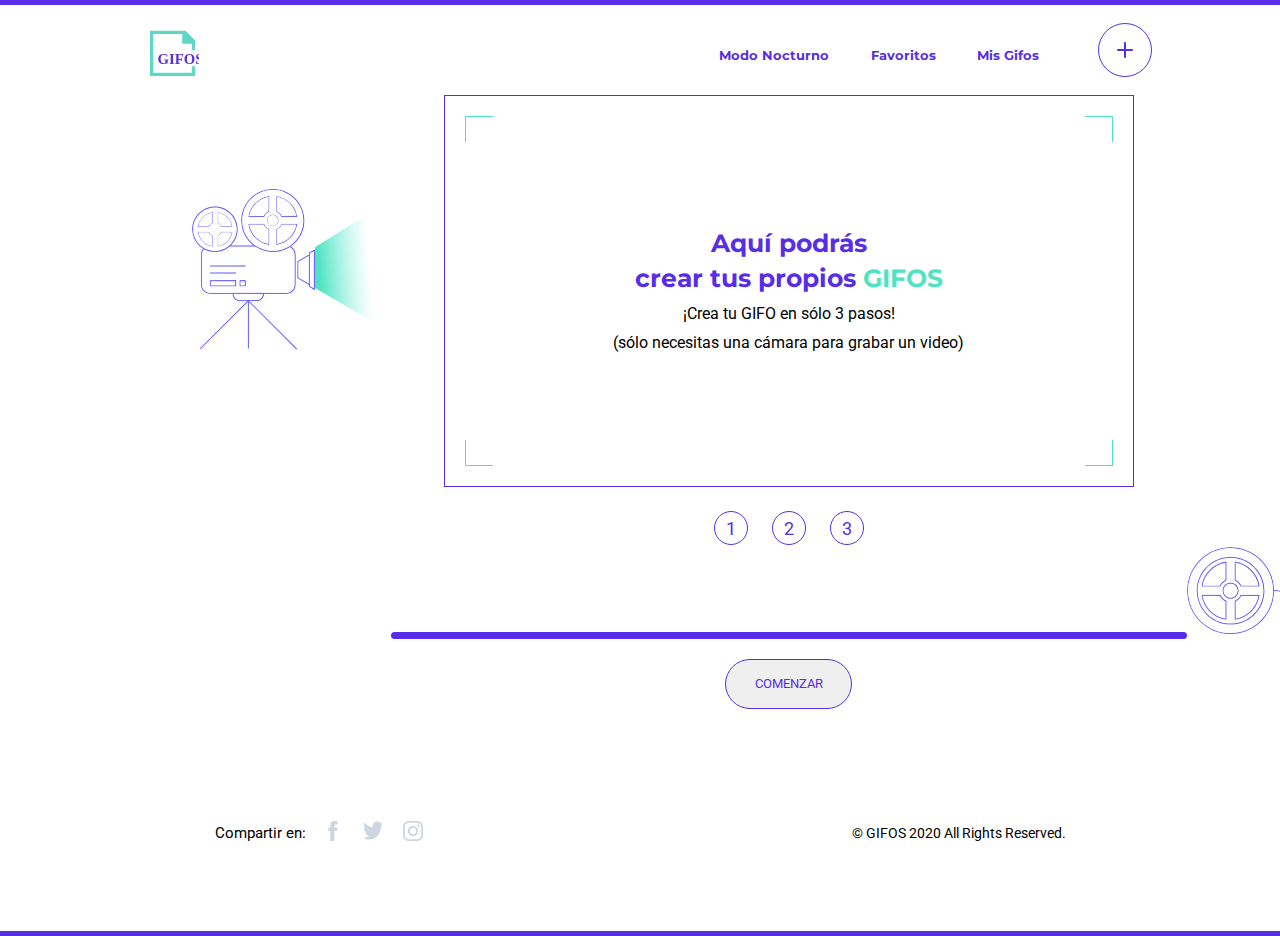
<file: HTML/creargifo.html>
<!DOCTYPE html>
<html lang="en">
<head>
    <meta charset="UTF-8">
    <meta http-equiv="X-UA-Compatible" content="IE=edge">
    <meta name="viewport" content="width=device-width, initial-scale=1.0">
    <title>Crear GIFO</title>
    <link rel="stylesheet" href="../CSS/styles.css">
</head>
<body>
    <nav class="navbar">
        <div class="navbar-content">
            <a href="../index.html"><img src="../ICONS/logo-mobile.svg" alt="logogifos" id="logo"></a>
            <div class="icon-container"><span class="nav-icon"></span></div>
            <ul class="menu">
                <li><a class="menu-link" id="darkmode-btn" href="#">Modo Nocturno</a><span></span></li>
                <li><a class="menu-link" href="../HTML/favoritos.html">Favoritos</a><span></span></span></li>
                <li><a class="menu-link" href="../HTML/misgifos.html">Mis Gifos</a><span></span></li>
                <div class="creargifo"><a href="../HTML/creargifo.html"><img src="../ICONS/button-crear-gifo.svg" alt="creategifo" ></a></div>
            </ul>
        </div>    
    </nav>
    <div class="cf-container">
        <div class="recorder-icon">
            <img src="../ICONS/camara.svg" alt="recorder" id="icon-recorder">
            <img src="../ICONS/element-luz-camara.svg" alt="camlight" id="recorder-light">
        </div>
        <div class="screen-container">
            <div class="screen">
                <div class="left-corners">
                    <div class="corner corner-1"></div>
                    <div class="corner corner-2"></div>
                </div>
                <div class="screen-content">
                    <div class="screen-title">Aquí podrás <br> crear tus propios <span>GIFOS</span></div>
                    <div class="screen-subtitle">¡Crea tu GIFO en sólo 3 pasos! <br> (sólo necesitas una cámara para grabar un video)</div>
                </div>
                <div class="right-corners">
                    <div class="corner corner-3"></div>
                    <div class="corner corner-4"></div>
                </div>
            </div>
            <div class="slider">
                <div class="slider-steps">
                    <div class="step" id="step-1">1</div>
                    <div class="step" id="step-2">2</div>
                    <div class="step" id="step-3">3</div>
                </div>
                <div class="slider-division"></div>
                <button id="cf-button">COMENZAR</button>
            </div>
        </div>
        <img src="../ICONS/pelicula.svg" alt="tape" id="icon-tape">
    </div>
    <footer>
        <div class="social-content">
            <div class="social-text">Compartir en:</div>
            <div class="social-icons"><a href="https://www.facebook.com/GIPHY" target="_blank"><img src="../ICONS/icon_facebook.svg" alt="fb-icon" class="social-icon fb-icon" id="fb-icon"></a><a href="https://twitter.com/GIPHY" target="_blank"><img src="../ICONS/icon-twitter.svg" alt="tw-icon" class="social-icon tw-icon" id="tw-icon"></a><a href="https://www.instagram.com/giphy/" target="_blank"><img src="../ICONS/icon_instagram.svg" alt="ig-icon" class="social-icon ig-icon" id="ig-icon"></a></div>
        </div>
        <div class="rights"><p>© GIFOS 2020 All Rights Reserved.</p></div>
    </footer>
    <!-- <script src="/JS/app.js"></script> -->
    <script src="../JS/darkmode.js"></script>
</body>
</html>
</file>
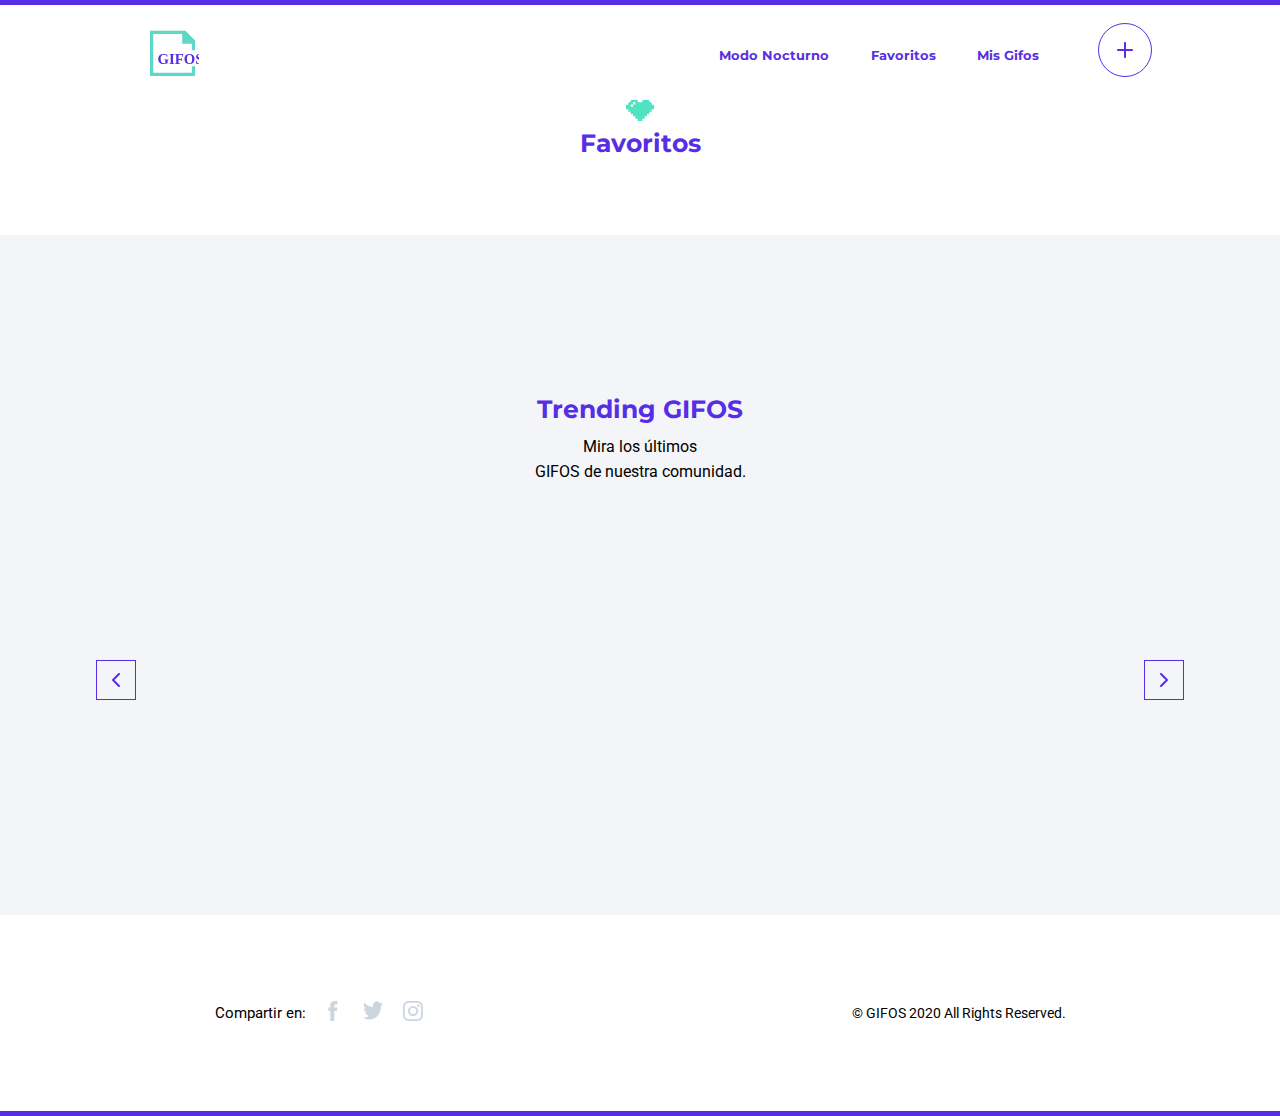
<file: HTML/favoritos.html>
<!DOCTYPE html>
<html lang="en">
<head>
    <meta charset="UTF-8">
    <meta http-equiv="X-UA-Compatible" content="IE=edge">
    <meta name="viewport" content="width=device-width, initial-scale=1.0">
    <title>GIFOS - Favoritos</title>
    <link rel="stylesheet" href="../CSS/styles.css">
</head>
<body>
    <nav class="navbar">
        <div class="navbar-content">
            <a href="../index.html"><img src="../ICONS/logo-mobile.svg" alt="logogifos" id="logo"></a>
            <div class="icon-container"><span class="nav-icon"></span></div>
            <ul class="menu">
                <li><a class="menu-link" id="darkmode-btn" href="#">Modo Nocturno</a><span></span></li>
                <li><a class="menu-link" href="./favoritos.html">Favoritos</a><span></span></span></li>
                <li><a class="menu-link" href="./misgifos.html">Mis Gifos</a><span></span></li>
                <div class="creargifo"><a href="./creargifo.html"><img src="../ICONS/button-crear-gifo.svg" alt="creategifo" ></a></div>
            </ul>
        </div>    
    </nav>
    <div class="fav-tittle">
        <img src="../ICONS/icon-favoritos.svg" alt="">
        <p>Favoritos</p>
    </div>
    <div class="fav-gifs">
        <div class="fav-nocontent">
            <img src="../ICONS/icon-fav-sin-contenido.svg" alt="nofavicon">
            <div class="fav-nocontent-title">"¡Guarda tu primer GIFO en Favoritos para que se muestre aquí!"</div>
        </div>
        <div id="fav-content"></div>
    </div>
    <div class="trending-section">
        <div class="trending-tittle">
            <h2>Trending GIFOS</h2>
            <p>Mira los últimos<br> GIFOS de nuestra comunidad.</p>
        </div>
        <div class="slider-content">
            <img class="slider-button" id='left-button' src="../ICONS/button-slider-left.svg" alt="leftslider">
            <div class="slider" id="trending-results"></div>
            <img class="slider-button" id='right-button' src="../ICONS/Button-Slider-right.svg" alt="rightslider">
        </div>
    </div>
    <footer>
        <div class="social-content">
            <div class="social-text">Compartir en:</div>
            <div class="social-icons"><a href="https://www.facebook.com/GIPHY" target="_blank"><img src="../ICONS/icon_facebook.svg" alt="fb-icon" class="social-icon fb-icon" id="fb-icon"></a><a href="https://twitter.com/GIPHY" target="_blank"><img src="../ICONS/icon-twitter.svg" alt="tw-icon" class="social-icon tw-icon" id="tw-icon"></a><a href="https://www.instagram.com/giphy/" target="_blank"><img src="../ICONS/icon_instagram.svg" alt="ig-icon" class="social-icon ig-icon" id="ig-icon"></a></div>
        </div>
        <div class="rights"><p>© GIFOS 2020 All Rights Reserved.</p></div>
    </footer>
    <script src="../JS/app.js"></script>
    <script src="../JS/darkmode.js"></script>
</body>
</html>
</file>
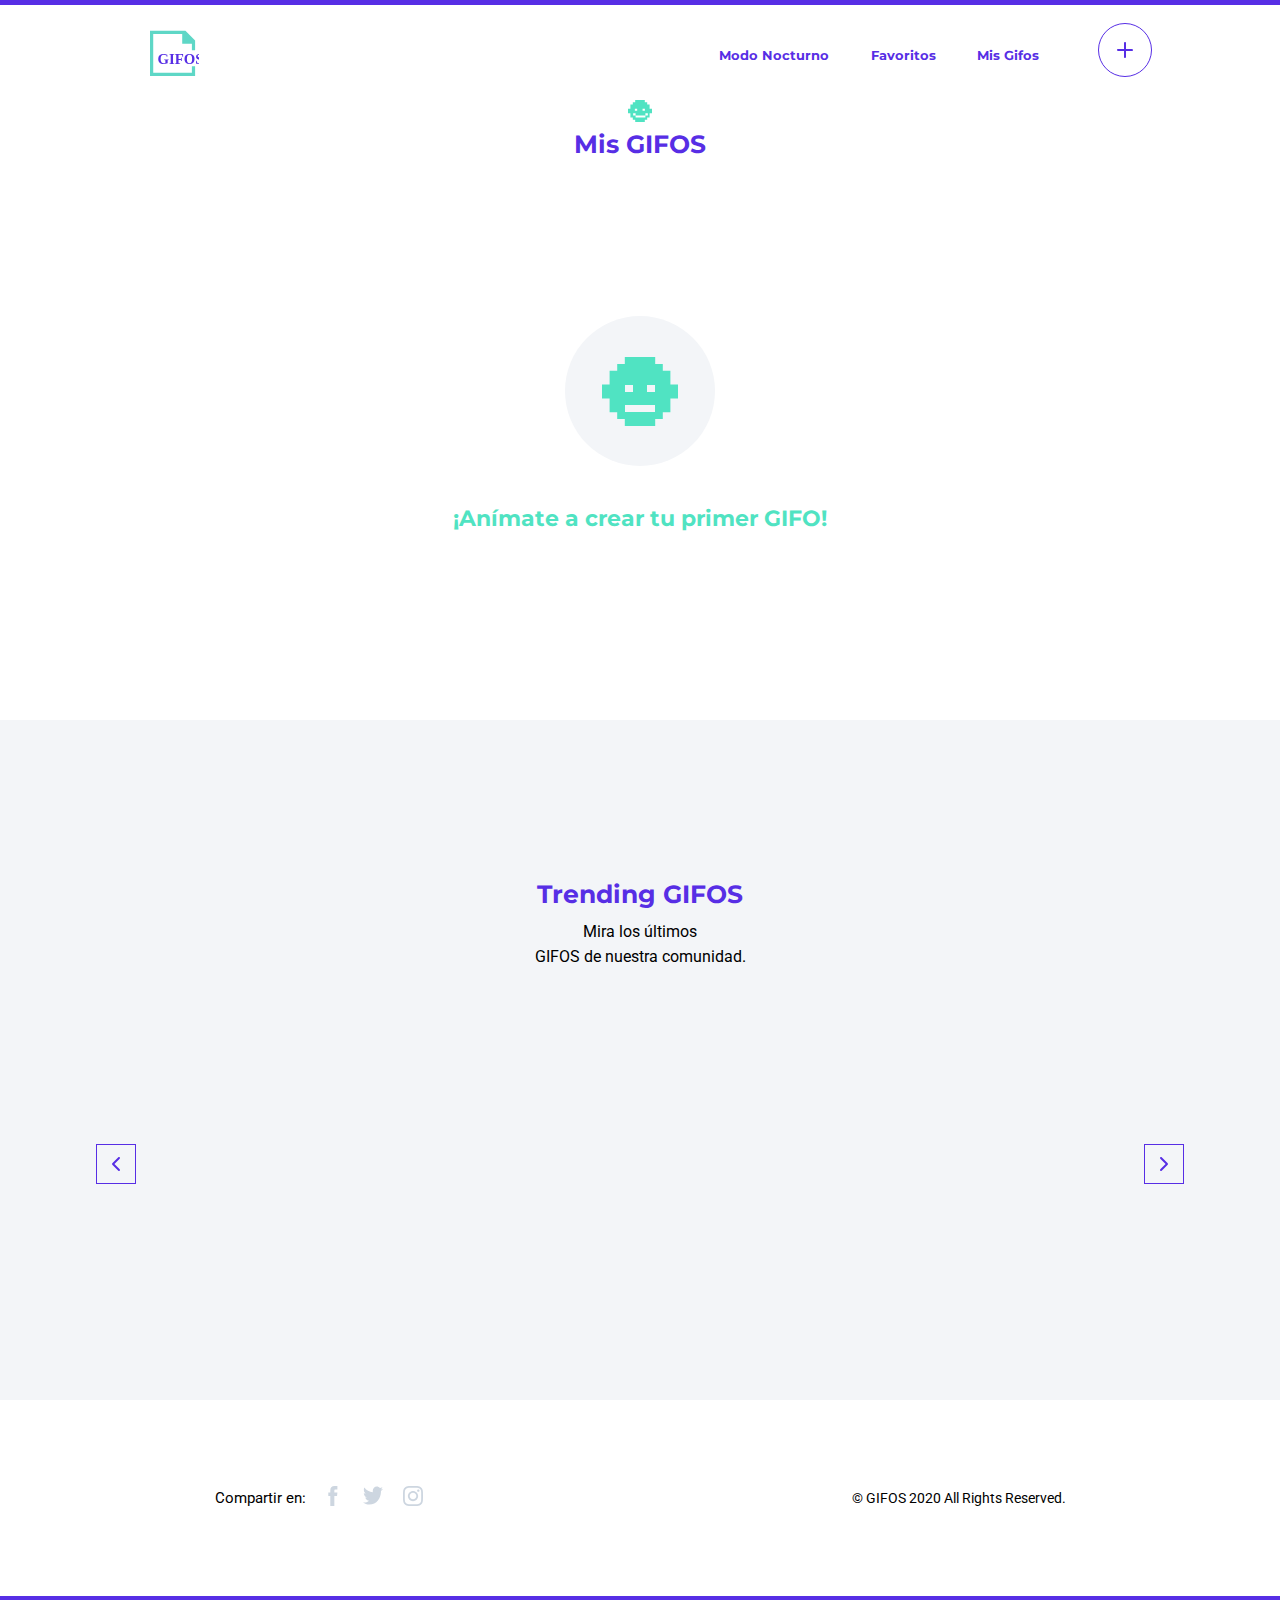
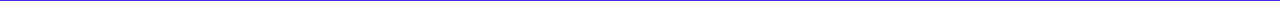
<file: HTML/misgifos.html>
<!DOCTYPE html>
<html lang="en">
<head>
    <meta charset="UTF-8">
    <meta http-equiv="X-UA-Compatible" content="IE=edge">
    <meta name="viewport" content="width=device-width, initial-scale=1.0">
    <title>Mis GIFOS</title>
    <link rel="stylesheet" href="../CSS/styles.css">
</head>
<body>
    <nav class="navbar">
        <div class="navbar-content">
            <a href="../index.html"><img src="../ICONS/logo-mobile.svg" alt="logogifos" id="logo"></a>
            <div class="icon-container"><span class="nav-icon"></span></div>
            <ul class="menu">
                <li><a class="menu-link" id="darkmode-btn" href="#">Modo Nocturno</a><span></span></li>
                <li><a class="menu-link" href="../HTML/favoritos.html">Favoritos</a><span></span></span></li>
                <li><a class="menu-link" href="../HTML/misgifos.html">Mis Gifos</a><span></span></li>
                <div class="creargifo"><a href="../HTML/creargifo.html"><img src="../ICONS/button-crear-gifo.svg" alt="creategifo" ></a></div>
            </ul>
        </div>    
    </nav>
    <div class="mg-tittle">
        <img src="../ICONS/icon-mis-gifos.svg" alt="">
        <p>Mis GIFOS</p>
    </div>
    <div class="mg-container">
        <div class="mg-nocontent">
            <img src="../ICONS/icon-mis-gifos-sin-contenido.svg" alt="mgnocontent">
            <div class="mg-nocontent-title">¡Anímate a crear tu primer GIFO!</div>
        </div>
    </div>
    <div class="trending-section">
        <div class="trending-tittle">
            <h2>Trending GIFOS</h2>
            <p>Mira los últimos<br> GIFOS de nuestra comunidad.</p>
        </div>
        <div class="slider-content">
            <img class="slider-button" id='left-button' src="../ICONS/button-slider-left.svg" alt="leftslider">
            <div class="slider" id="trending-results"></div>
            <img class="slider-button" id='right-button' src="../ICONS/Button-Slider-right.svg" alt="rightslider">
        </div>
    </div>
    <footer>
        <div class="social-content">
            <div class="social-text">Compartir en:</div>
            <div class="social-icons"><a href="https://www.facebook.com/GIPHY" target="_blank"><img src="../ICONS/icon_facebook.svg" alt="fb-icon" class="social-icon fb-icon" id="fb-icon"></a><a href="https://twitter.com/GIPHY" target="_blank"><img src="../ICONS/icon-twitter.svg" alt="tw-icon" class="social-icon tw-icon" id="tw-icon"></a><a href="https://www.instagram.com/giphy/" target="_blank"><img src="../ICONS/icon_instagram.svg" alt="ig-icon" class="social-icon ig-icon" id="ig-icon"></a></div>
        </div>
        <div class="rights"><p>© GIFOS 2020 All Rights Reserved.</p></div>
    </footer>
    <script src="../JS/app.js"></script>
    <script src="../JS/darkmode.js"></script>
</body>
</html>
</file>
<file: CSS/styles.css>
@import url("https://fonts.googleapis.com/css2?family=Montserrat:wght@700&display=swap");
@import url("https://fonts.googleapis.com/css2?family=Montserrat:wght@500&display=swap");
@import url("https://fonts.googleapis.com/css2?family=Roboto&display=swap");
* {
  margin: 0;
  padding: 0;
  border: 0;
  font-size: 100%;
}

.navbar {
  width: 100%;
  height: 95px;
  border-top: solid 5px #572EE5;
}
.navbar .creargifo {
  display: none;
}
.navbar #logo {
  width: 48.8px;
  height: 48.8px;
  margin: 24px 0 17.2px 22px;
  display: block;
  float: left;
}
.navbar ul {
  margin: 0;
  overflow: hidden;
  background: rgba(87, 46, 229, 0.9);
  z-index: 9999;
}
.navbar ul li {
  list-style-type: none;
  margin: 20px;
}
.navbar ul li a {
  text-decoration: none;
  display: block;
  font-size: 15px;
  font-family: "Montserrat";
  color: #FFFFFF;
  text-align: center;
  line-height: 60px;
  margin: auto;
  font-weight: bold;
}
.navbar ul li a:hover {
  cursor: pointer;
}
.navbar ul li span {
  width: 41px;
  height: 0.1px;
  opacity: 0.5;
  border: 1px solid #FFFFFF;
  background: white;
  align-items: center;
  display: block;
  margin: auto;
}
.navbar .icon-container {
  padding: 20px;
  float: right;
  margin: 27px 6px;
}
.navbar .icon-container:hover {
  cursor: pointer;
}
.navbar .menu {
  position: relative;
  clear: both;
  display: none;
  transition: display 0.5s ease;
}
.navbar .nav-icon {
  display: block;
  background: #572EE5;
  width: 18px;
  height: 2px;
  position: relative;
  transition: background 0.2s ease-out;
}
.navbar .nav-icon::before {
  display: block;
  background: #572EE5;
  content: "";
  width: 100%;
  height: 100%;
  position: absolute;
  transition: all 0.2s ease-out;
  top: 5px;
}
.navbar .nav-icon::after {
  display: block;
  background: #572EE5;
  content: "";
  width: 100%;
  height: 100%;
  position: absolute;
  transition: all 0.2s ease-out;
  top: -5px;
}
.navbar .menu-open {
  display: block;
  min-height: 100vh;
  clear: both;
  position: relative;
  transition: min-height 0.5s ease;
}
.navbar .icon-open {
  background: transparent;
}
.navbar .icon-open::before {
  transform: rotate(-45deg);
  top: 0;
}
.navbar .icon-open::after {
  transform: rotate(45deg);
  top: 0;
}

@media screen and (min-width: 1000px) {
  .navbar {
    height: 90px;
  }
  .navbar .navbar-content {
    width: 80%;
    margin: auto;
    display: flex;
    justify-content: space-between;
  }
  .navbar .navbar-content .icon-container {
    display: none;
  }
  .navbar .navbar-content .menu {
    clear: none;
    max-width: 700px;
    max-height: none;
    background: transparent;
    display: flex;
    justify-content: space-between;
  }
  .navbar .navbar-content .menu li {
    float: left;
    margin-left: 21.5px;
  }
  .navbar .navbar-content .menu li a {
    color: #572EE5;
    letter-spacing: 0;
    text-align: center;
    font-size: 13px;
  }
  .navbar .navbar-content .menu li a:hover {
    border-bottom: solid 2px #5ED7C6;
  }
  .navbar .navbar-content .menu .active-link {
    color: #9CAFC3;
  }
  .navbar .navbar-content .creargifo {
    display: block;
    width: 54px;
    height: 54px;
    float: right;
    margin: 18px 0 0 39px;
  }
  .navbar .navbar-content .creargifo:hover {
    cursor: pointer;
  }
}
.search-section {
  width: 100%;
  display: flex;
  flex-direction: column;
  justify-content: center;
  margin: auto;
}
.search-section .trending-uptittle {
  margin: 31px auto 79px auto;
  display: flex;
  flex-direction: column;
  text-align: center;
  width: 225px;
}
.search-section .trending-uptittle h2 {
  font-family: "Montserrat";
  font-weight: bolder;
  color: #572EE5;
  line-height: 25px;
  margin-top: 31px;
  margin-bottom: 2px;
  font-size: clamp(16px, 5vw, 18px);
}
.search-section .trending-uptittle p {
  font-family: "Montserrat Medium";
  color: #572EE5;
  font-size: clamp(14px, 5vw, 16px);
  line-height: 25px;
}
.search-section .tittle {
  width: 80%;
  margin: 7px auto;
  color: #572EE5;
  font-family: "Montserrat";
  font-weight: bold;
  font-size: clamp(25px, 5vw, 35px);
  text-align: center;
  line-height: 35px;
}
.search-section .tittle h1 span {
  color: #50E3C2;
}
.search-section #main-logo {
  width: 273px;
  height: 130px;
  margin: 31px auto 0 auto;
}
.search-section .input {
  display: flex;
  flex-direction: column;
  justify-content: center;
  align-items: center;
  width: 334px;
  min-height: 50px;
  margin: 0 auto;
  border: 1px solid #572EE5;
  font-family: "Roboto";
  border-radius: 27px;
  display: flex;
  align-items: center;
  box-sizing: border-box;
}
.search-section .input .user-input {
  display: flex;
  width: 80%;
  justify-content: space-between;
  align-items: center;
}
.search-section .input .user-input input {
  color: #000000;
  border-bottom: 1px solid #9cafc3;
  outline: none;
  flex: 1;
  padding: 15px;
}
.search-section .input .user-input img {
  width: 20px;
  height: 20px;
  margin: 0;
  cursor: pointer;
}
.search-section .input .user-input [type=search]::-webkit-search-cancel-button,
.search-section .input .user-input [type=search]::-webkit-search-decoration {
  -webkit-appearance: none;
  appearance: none;
}
.search-section .input #search-suggestions {
  display: none;
  margin-top: 10px;
  width: 80%;
}
.search-section .input #search-suggestions li {
  list-style-type: none;
  margin: 12px;
  font-family: "Roboto";
  font-size: 16px;
  text-align: left;
  height: 16px;
}
.search-section .input #search-suggestions li:before {
  content: "";
  background: url("/ICONS/icon-search.svg") no-repeat;
  background-size: cover;
  width: 16px;
  height: 16px;
  margin-right: 16px;
  display: inline-block;
}
.search-section #search-tittle {
  margin: auto;
  margin-bottom: 60px;
  font-family: "Montserrat";
  color: #572EE5;
  font-size: clamp(25px, 5vw, 35px);
  line-height: 30px;
  text-transform: capitalize;
  font-weight: bolder;
}
.search-section #search-results {
  margin: auto;
  display: flex;
  flex-wrap: wrap;
  justify-content: center;
}
.search-section #search-results .search-result {
  position: relative;
  user-select: none;
  width: 156px;
  height: 120px;
  margin: 0 25px 25px 0;
}
.search-section #search-results .search-result .hover-card {
  display: none;
  flex-direction: column;
  justify-content: space-between;
  position: absolute;
  width: 156px;
  height: 120px;
  top: 0;
  left: 0;
  background: rgba(87, 46, 229, 0.6);
  transition: 0.2s ease;
}
.search-section #search-results .search-result .hover-card .card-text {
  font-family: "Roboto";
  color: #ffffff;
  text-align: start;
  margin-left: 10px;
  margin-bottom: 16px;
  margin-right: 5px;
}
.search-section #search-results .search-result .hover-card .card-text h2 {
  font-size: clamp(11px, 5vw, 15px);
  font-weight: bolder;
}
.search-section #search-results .search-result .hover-card .card-text p {
  font-size: clamp(10px, 5vw, 13px);
}
.search-section #search-results .search-result .hover-card .card-buttons {
  width: 100px;
  display: flex;
  justify-content: space-around;
  align-self: flex-end;
  margin-top: 7px;
  margin-right: 7px;
}
.search-section #search-results .search-result .hover-card .card-buttons img {
  width: 25px;
  height: 25px;
}
.search-section #search-results .search-result .hover-card .card-buttons img:hover {
  cursor: pointer;
}
.search-section #search-results .search-result img {
  width: 156px;
  height: 120px;
}

@media screen and (min-width: 1000px) {
  .search-section {
    width: 90%;
    margin: auto;
    text-align: center;
  }
  .search-section .tittle {
    width: 55%;
    margin: 76px auto 24px;
    line-height: 50px;
    text-align: center;
  }
  .search-section #main-logo {
    margin: auto;
    width: 399px;
    height: 190px;
  }
  .search-section #main-logo:hover {
    cursor: pointer;
  }
  .search-section .input {
    width: 551px;
  }
  .search-section .input .user-input {
    width: 80%;
  }
  .search-section .input .user-input input {
    width: 551px;
  }
  .search-section #search-results {
    width: 90%;
    margin: auto;
    display: flex;
    flex-wrap: wrap;
  }
  .search-section #search-results .search-result {
    width: 260px;
    height: 200px;
    margin: 0 29px 28px 0;
  }
  .search-section #search-results .search-result .hover-card {
    width: 100%;
    height: 100%;
  }
  .search-section #search-results .search-result .hover-card .card-buttons {
    width: 116px;
    display: flex;
    justify-content: space-around;
    align-self: flex-end;
    margin-top: 10px;
    margin-right: 10px;
  }
  .search-section #search-results .search-result .hover-card .card-buttons img {
    width: 32px;
    height: 32px;
  }
  .search-section #search-results .search-result .hover-card .card-buttons img:hover {
    cursor: pointer;
  }
  .search-section #search-results .search-result img {
    width: 100%;
    height: 100%;
  }
  .search-section #search-tittle {
    margin: auto;
    margin-bottom: 60px;
    font-family: "Montserrat";
    color: #572EE5;
    line-height: 30px;
    text-transform: capitalize;
    font-weight: bolder;
  }
}
@media screen and (min-width: 1700px) {
  .search-section #search-results {
    width: 80%;
  }
}
.trending-section {
  height: 430px;
  display: flex;
  justify-content: center;
  flex-direction: column;
  margin-top: 31px;
  background: #f3f5f8;
  padding-bottom: 40px;
}

.trending-tittle {
  display: flex;
  justify-content: center;
  flex-direction: column;
  text-align: center;
  margin-top: 91px;
}
.trending-tittle h2 {
  font-family: "Montserrat";
  font-size: 25px;
  line-height: 25px;
  color: #572EE5;
  margin-bottom: 9px;
}
.trending-tittle p {
  font-family: "Roboto";
  color: #000000;
  font-size: 16px;
  line-height: 25px;
}

.slider-content {
  overflow-x: scroll;
  scroll-behavior: smooth;
}
.slider-content::-webkit-scrollbar {
  display: none;
}
.slider-content .slider {
  display: inline-flex;
  transform: translateX(0);
  transition: transform 0.3s ease-out;
}
.slider-content .slide {
  position: relative;
  margin: 32px 22px 82px 22px;
  user-select: none;
}
.slider-content .slide img {
  width: 243px;
  height: 187px;
  object-fit: cover;
}
.slider-content .slide .hover-card {
  display: none;
  flex-direction: column;
  justify-content: space-between;
  position: absolute;
  width: 243px;
  height: 187px;
  top: 0;
  left: 0;
  background: rgba(87, 46, 229, 0.6);
  transition: 0.2s ease;
}
.slider-content .slide .hover-card .card-text {
  font-family: "Roboto";
  color: #ffffff;
  margin-bottom: 25px;
  margin-left: 10px;
}
.slider-content .slide .hover-card .card-text h2 {
  font-size: 16px;
  font-weight: bolder;
}
.slider-content .slide .hover-card .card-text p {
  font-size: 15px;
}
.slider-content .slide .hover-card .card-buttons {
  width: 116px;
  display: flex;
  justify-content: space-around;
  align-self: flex-end;
  margin-top: 10px;
  margin-right: 10px;
}
.slider-content .slide .hover-card .card-buttons img {
  width: 32px;
  height: 32px;
}
.slider-content .slide .hover-card .card-buttons img:hover {
  cursor: pointer;
}
.slider-content .slide .hover-card .card-buttons .added-to-favorites {
  content: url("/ICONS/icon-fav-active.svg");
}

.slider-button {
  display: none;
}

@media screen and (min-width: 1000px) {
  .trending-section {
    height: 640px;
  }
  .trending-section .trending-tittle {
    margin-top: 162px;
  }
  .trending-section .trending-tittle h2 {
    margin-bottom: 12px;
  }
  .trending-section .slider-content {
    width: 85%;
    display: flex;
    align-items: center;
    margin: auto;
  }
  .trending-section .slider-content img {
    display: block;
    width: 40px;
    height: 40px;
    cursor: pointer;
  }
  .trending-section .slider-content .slider {
    margin: auto;
    overflow-y: hidden;
    overflow-x: scroll;
  }
  .trending-section .slider-content .slider::-webkit-scrollbar {
    display: none;
  }
  .trending-section .slider-content .slider .slide {
    width: 357px;
    height: 275px;
  }
  .trending-section .slider-content .slider .slide .hover-card {
    width: 100%;
    height: 100%;
  }
  .trending-section .slider-content .slider .slide img {
    width: 357px;
    height: 275px;
  }
  .trending-section .slider-content .slider .slide .card-buttons .card-button {
    width: 32px;
    height: 32px;
  }
  .trending-section .slider-content #right-button {
    margin-left: 23px;
  }
}
footer {
  width: 100%;
  height: 196px;
  display: flex;
  flex-direction: column;
  justify-content: center;
  align-items: center;
  font-family: "Roboto";
  border-bottom: solid 5px #572EE5;
}
footer .social-text {
  font-size: clamp(15px, -5vw, 13px);
  margin-bottom: 22px;
}
footer .social-icons {
  display: flex;
}
footer .social-icons .social-icon {
  width: 20px;
  height: 20px;
}
footer .social-icons .social-icon:hover {
  cursor: pointer;
}
footer .social-icons #tw-icon {
  margin: auto 20px;
}
footer .social-icons .tw-icon:hover {
  content: url("/ICONS/icon-twitter-hover.svg");
}
footer .social-icons .fb-icon:hover {
  content: url("/ICONS/icon_facebook_hover.svg");
}
footer .social-icons .ig-icon:hover {
  content: url("/ICONS/icon_instagram-hover.svg");
}
footer .rights {
  margin-top: 47.8px;
  margin-bottom: 23px;
  font-size: clamp(14px, -5vw, 13px);
}

@media screen and (min-width: 1000px) {
  footer {
    flex-direction: row;
    align-items: center;
    justify-content: space-around;
  }
  footer .social-content {
    display: flex;
  }
  footer .social-content .social-icons {
    justify-content: center;
    align-items: center;
    margin-left: 17px;
  }
  footer .social-content .social-text {
    margin: auto;
  }
  footer .rights {
    margin: 0;
  }
}
.fav-tittle {
  width: 100%;
  display: flex;
  flex-direction: column;
  justify-content: center;
  align-items: center;
  margin-top: 5px;
  margin-bottom: 46px;
}
.fav-tittle img {
  width: 28px;
  height: 21px;
}
.fav-tittle p {
  font-family: "Montserrat";
  font-weight: bolder;
  color: #572EE5;
  font-size: clamp(20px, 5vw, 25px);
  line-height: 30px;
  margin-top: 7px;
}

.fav-gifs {
  display: flex;
  flex-direction: column;
  justify-content: center;
  align-items: center;
}
.fav-gifs .fav-nocontent {
  width: 100%;
  display: flex;
  flex-direction: column;
  justify-content: center;
  align-items: center;
}
.fav-gifs .fav-nocontent img {
  width: 150px;
  height: 151px;
}
.fav-gifs .fav-nocontent .fav-nocontent-title {
  width: 290px;
  text-align: center;
  font-family: "Montserrat";
  font-weight: bolder;
  color: #50E3C2;
  line-height: 33px;
  font-size: clamp(19px, 5vw, 22px);
}
.fav-gifs #fav-content {
  margin: auto;
}
.fav-gifs #fav-content .fav-gif {
  position: relative;
  margin: 32px 22px 82px 22px;
  user-select: none;
}
.fav-gifs #fav-content .fav-gif img {
  width: 243px;
  height: 187px;
  object-fit: cover;
}
.fav-gifs #fav-content .fav-gif .hover-card {
  display: none;
  flex-direction: column;
  justify-content: space-between;
  position: absolute;
  width: 243px;
  height: 187px;
  top: 0;
  left: 0;
  background: rgba(87, 46, 229, 0.6);
  transition: 0.2s ease;
}
.fav-gifs #fav-content .fav-gif .hover-card .card-text {
  font-family: "Roboto";
  color: #ffffff;
  margin-bottom: 25px;
  margin-left: 10px;
}
.fav-gifs #fav-content .fav-gif .hover-card .card-text h2 {
  font-size: 16px;
  font-weight: bolder;
}
.fav-gifs #fav-content .fav-gif .hover-card .card-text p {
  font-size: 15px;
}
.fav-gifs #fav-content .fav-gif .hover-card .card-buttons {
  width: 116px;
  display: flex;
  justify-content: space-around;
  align-self: flex-end;
  margin-top: 10px;
  margin-right: 10px;
}
.fav-gifs #fav-content .fav-gif .hover-card .card-buttons img {
  width: 32px;
  height: 32px;
}
.fav-gifs #fav-content .fav-gif .hover-card .card-buttons img:hover {
  cursor: pointer;
}
.fav-gifs #fav-content .fav-gif .hover-card .card-buttons .added-to-favorites {
  content: url("/ICONS/icon-fav-active.svg");
}

@media screen and (min-width: 1000px) {
  .fav-gifs .fav-nocontent {
    margin-top: 110px;
  }
  .fav-gifs .fav-nocontent .fav-nocontent-title {
    width: 431px;
    margin-top: 24px;
  }
  .fav-gifs #fav-content {
    display: flex;
    flex-direction: row;
    flex-wrap: wrap;
    justify-content: space-around;
    align-items: center;
  }
}
.mg-tittle {
  width: 100%;
  display: flex;
  flex-direction: column;
  justify-content: center;
  align-items: center;
  margin-top: 5px;
  margin-bottom: 46px;
}
.mg-tittle img {
  width: 24px;
  height: 21.9px;
}
.mg-tittle p {
  font-family: "Montserrat";
  font-weight: bolder;
  color: #572EE5;
  font-size: clamp(20px, 5vw, 25px);
  line-height: 30px;
  margin-top: 7px;
}

.mg-container .mg-nocontent {
  width: 100%;
  display: flex;
  flex-direction: column;
  justify-content: center;
  align-items: center;
  margin-bottom: 170px;
}
.mg-container .mg-nocontent img {
  width: 150px;
  height: 150px;
  margin-bottom: 40px;
  margin-top: 50px;
}
.mg-container .mg-nocontent .mg-nocontent-title {
  font-family: "Montserrat";
  font-weight: bolder;
  color: #50E3C2;
  line-height: 25px;
  font-size: clamp(18px, 5vw, 22px);
}

@media screen and (min-width: 1000px) {
  .mg-container {
    margin-bottom: 189px;
  }
  .mg-container .mg-nocontent img {
    margin-top: 111px;
  }
}
.cf-container {
  width: 70%;
  margin: auto;
  display: flex;
  flex-direction: row;
  justify-content: space-between;
}
.cf-container .recorder-icon {
  display: flex;
  justify-content: center;
  align-items: center;
  margin-bottom: 292px;
}
.cf-container .recorder-icon #icon-recorder {
  width: 123px;
  height: 162px;
}
.cf-container .recorder-icon #recorder-light img {
  width: 91px;
  height: 162px;
}
.cf-container #icon-tape {
  width: 142px;
  height: 89px;
  align-self: flex-end;
  margin-bottom: 100px;
}
.cf-container .screen-container {
  display: flex;
  flex-direction: column;
  justify-content: center;
  align-items: center;
}
.cf-container .screen-container .screen {
  width: 688px;
  height: 390px;
  border: 1px solid #572EE5;
  display: flex;
  justify-content: space-between;
  margin-bottom: 24px;
}
.cf-container .screen-container .screen .corner {
  width: 27px;
  height: 25px;
  margin: 20px;
}
.cf-container .screen-container .screen .left-corners {
  display: flex;
  flex-direction: column;
  justify-content: space-between;
}
.cf-container .screen-container .screen .left-corners .corner-1 {
  border-top: 1px solid #50E3C2;
  border-left: 1px solid #50E3C2;
}
.cf-container .screen-container .screen .left-corners .corner-2 {
  border-bottom: 1px solid #50E3C2;
  border-left: 1px solid #50E3C2;
}
.cf-container .screen-container .screen .right-corners {
  display: flex;
  flex-direction: column;
  justify-content: space-between;
}
.cf-container .screen-container .screen .right-corners .corner-3 {
  border-top: 1px solid #50E3C2;
  border-right: 1px solid #50E3C2;
}
.cf-container .screen-container .screen .right-corners .corner-4 {
  border-bottom: 1px solid #50E3C2;
  border-right: 1px solid #50E3C2;
}
.cf-container .screen-container .screen .screen-content {
  display: flex;
  flex-direction: column;
  justify-content: center;
  align-items: center;
}
.cf-container .screen-container .screen .screen-content .screen-title {
  font-family: "Montserrat";
  font-weight: bolder;
  font-size: 25px;
  color: #572EE5;
  line-height: 35px;
  text-align: center;
  margin-bottom: 3px;
}
.cf-container .screen-container .screen .screen-content .screen-title span {
  color: #50E3C2;
}
.cf-container .screen-container .screen .screen-content .screen-subtitle {
  font-family: "Roboto";
  font-size: 16px;
  color: #000000;
  text-align: center;
  line-height: 29px;
}
.cf-container .screen-container .slider {
  display: flex;
  flex-direction: column;
  justify-content: center;
}
.cf-container .screen-container .slider .slider-steps {
  margin: auto;
  width: 150px;
  height: 121px;
  display: flex;
  justify-content: space-between;
}
.cf-container .screen-container .slider .slider-steps .step {
  height: 32px;
  width: 32px;
  border-radius: 50%;
  border: 1px solid #572EE5;
  display: flex;
  justify-content: center;
  align-items: center;
  font-family: "Roboto";
  font-size: 18px;
  color: #572EE5;
}
.cf-container .screen-container .slider .slider-division {
  margin: auto;
  width: 795.9px;
  height: 6.9px;
  background: #572EE5;
  border-radius: 5px;
}
.cf-container .screen-container .slider #cf-button {
  margin: 20px auto 26px auto;
  width: 127px;
  height: 50px;
  border-radius: 25px;
  border: 1px solid #572EE5;
  font-family: "Roboto";
  color: #572EE5;
  font-size: 13px;
  letter-spacing: 0;
  text-align: center;
}

.dark-mode {
  background: #37383C;
}
.dark-mode .navbar {
  border-top: solid 5px #000000;
}
.dark-mode .navbar ul {
  background: #000000;
}
.dark-mode .navbar .nav-icon {
  background: #ffffff;
}
.dark-mode .navbar .nav-icon::before {
  background: #ffffff;
}
.dark-mode .navbar .nav-icon::after {
  background: #ffffff;
}
.dark-mode .search-section .tittle h1 {
  color: #ffffff;
}
.dark-mode .search-section .input {
  border: 1px solid #ffffff;
}
.dark-mode .search-section .input .user-input input {
  color: #ffffff;
  background: #37383C;
}
.dark-mode .search-section .input #search-suggestions li {
  color: #ffffff;
}
.dark-mode .search-section .trending-uptittle h2 {
  color: #ffffff;
}
.dark-mode .search-section .trending-uptittle p {
  color: #ffffff;
}
.dark-mode .trending-section {
  background: #222326;
}
.dark-mode .trending-section .trending-tittle h2 {
  color: #ffffff;
}
.dark-mode .trending-section .trending-tittle p {
  color: #ffffff;
}
.dark-mode footer {
  border-bottom: solid 5px #000000;
}
.dark-mode footer .social-content .social-text {
  color: #ffffff;
}
.dark-mode footer .rights {
  color: #ffffff;
}
.dark-mode .fav-tittle p {
  color: #ffffff;
}
.dark-mode .mg-tittle p {
  color: #ffffff;
}
.dark-mode .cf-container .screen-container .screen-content .screen-title {
  color: #ffffff;
}
.dark-mode .cf-container .screen-container .screen-content .screen-subtitle {
  color: #ffffff;
}
.dark-mode .cf-container .screen-container .slider .slider-steps .step {
  color: #ffffff;
  border-radius: 50%;
  border: 1px solid #ffffff;
}

@media screen and (min-width: 1000px) {
  .dark-mode .navbar .navbar-content .menu li a {
    color: #ffffff;
  }
  .dark-mode .navbar .navbar-content .menu li span {
    display: none;
  }
}

/*# sourceMappingURL=styles.css.map */
</file>
